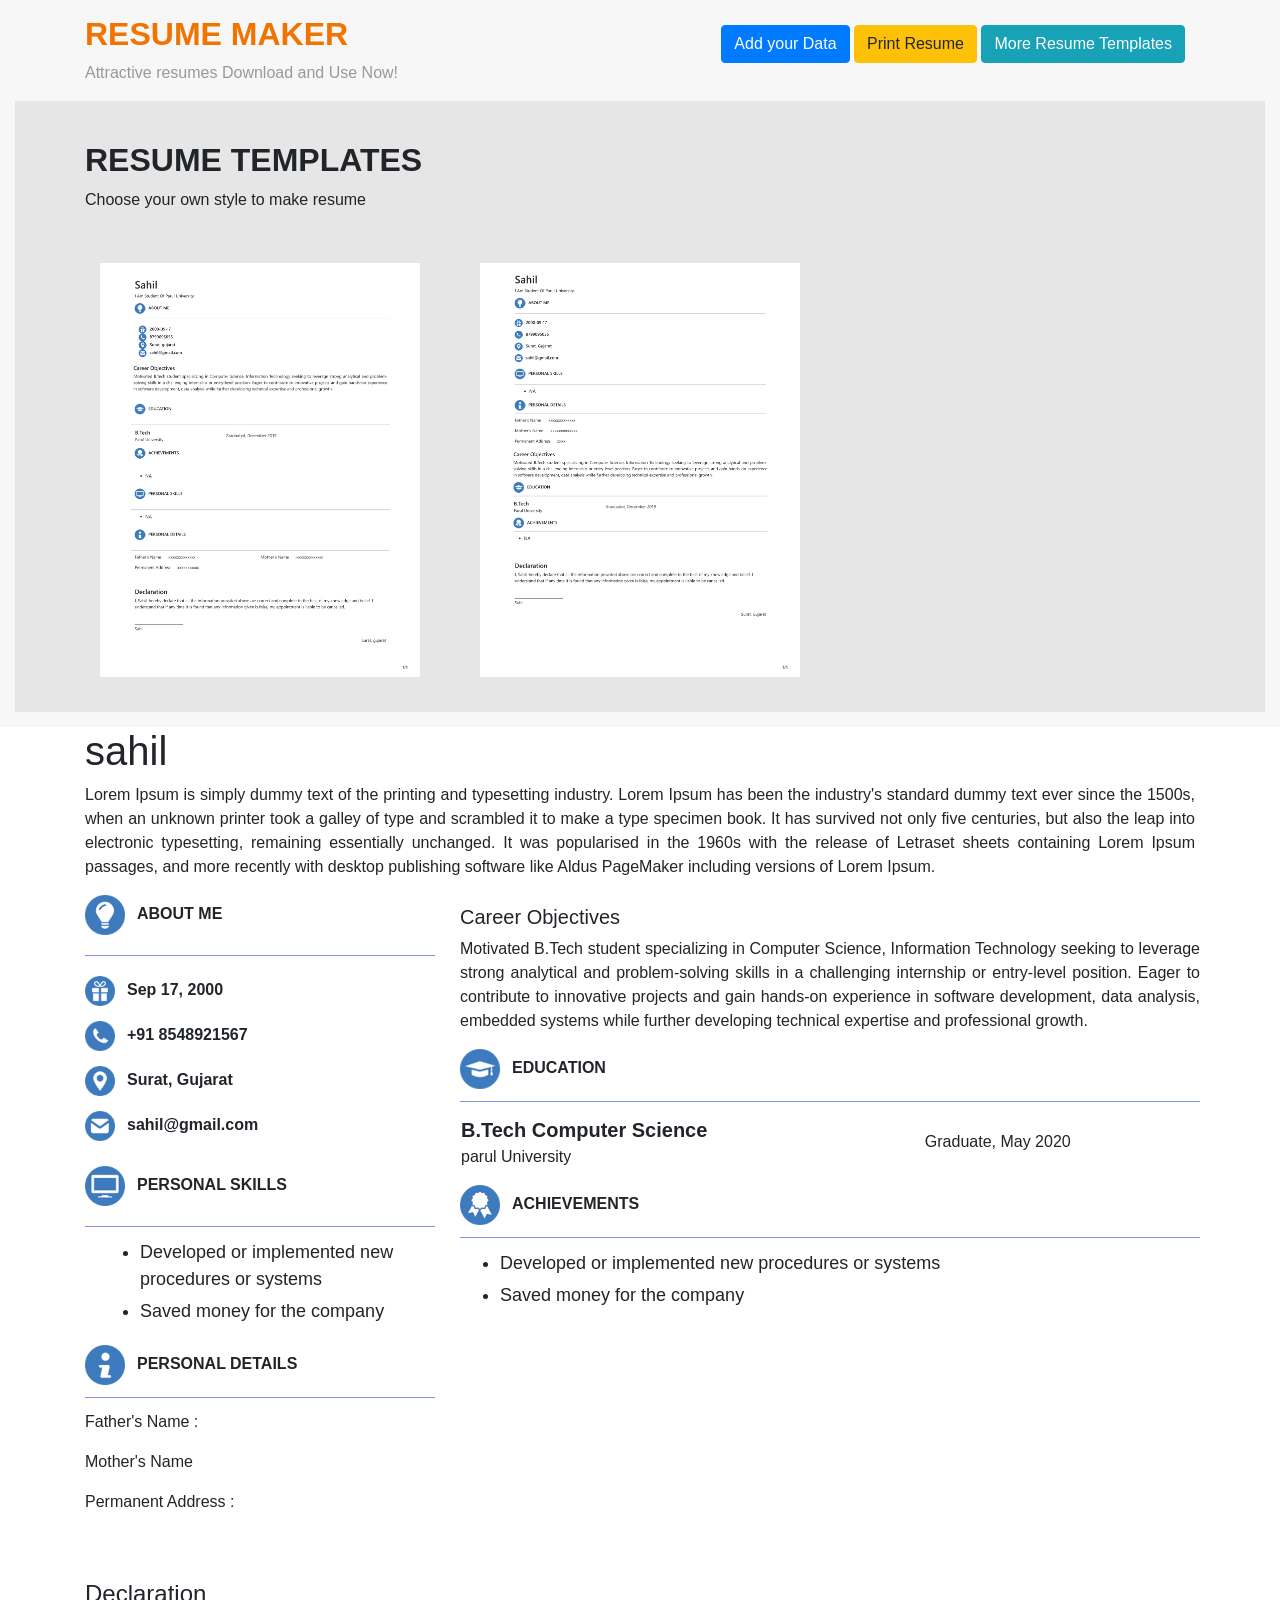
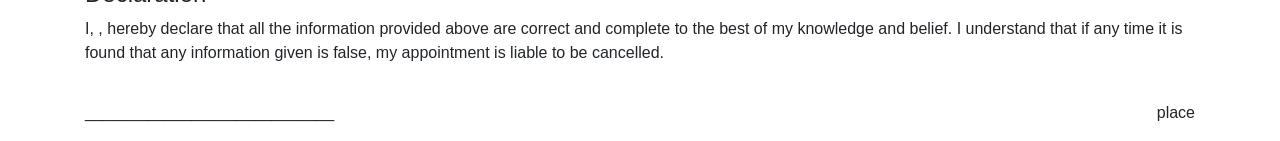
<file: project/myproject/myapp/templates/resume_2.html>
<!DOCTYPE html>
<html class="no-js">
    <head>
        <meta charset="utf-8">
        <meta http-equiv="X-UA-Compatible" content="IE=edge">
        <title>Resume Maker</title>
        <meta name="description" content="">
        <meta name="viewport" content="width=device-width, initial-scale=1">

        <link href="../static/css/bootstrap.min.css" rel="stylesheet">
        <link rel="stylesheet" href="../static/css/style.css">
    </head>
    <body>
        <header class="h_color" id="head">
            <div class="text-left">
                <div class="container">
                    <div class="row">
                        <div class="col-md-12">
                            <div class="logo">
                                <h2>RESUME MAKER</h2>
                                  <p>Attractive resumes Download and Use Now!</p> 
                                </div>
                                <div class="nav_button_right">
                                <a  class="btn btn-primary" href="#popup1">Add your Data</a>
                                <input type="button" onclick="printDiv()" class="btn btn-warning" value="Print Resume">
                                <a class="btn btn-info" href="#templates">More Resume Templates</a>
                            </div>
                        </div>
                    </div>
                    
                </div>
            </div>
            <section id="templates">
                <div class="container">
                    <div class="row">
                        <div class="col-md-12">
                            <h2>RESUME TEMPLATES</h4>
                            <p>Choose your own style to make resume</p>
                        </div>
                        <div class="col-md-4 zoom">
                            <a href="/resume_1">
                                <img src="../static/img/Resume_1.jpg" style="width: 100%">
                            </a>
                        </div>
                        <div class="col-md-4 zoom">
                            <a href="/resume_2">
                                <img src="../static/img/Resume_2.jpg" style="width: 100%">
                            </a>
                        </div>
                    </div>
                </div>
    
        </header>

       <section id="resume_2">
           <div class="container">
                <div class="resume_1">
                    <div class="row">
                        <div class="col-md-12">
                            <div>
                                <h1 id="uname">sahil</h1>
                               <!-- <p>It Project Manager</p>-->
                                <p style="text-align: justify" id="uabout">Lorem Ipsum is simply dummy text of the printing and typesetting industry. Lorem Ipsum has been the industry's standard dummy text ever since the 1500s, when an unknown printer took a galley of type and scrambled it to make a type specimen book. It has survived not only five centuries, but also the leap into electronic typesetting, remaining essentially unchanged. It was popularised in the 1960s with the release of Letraset sheets containing Lorem Ipsum passages, and more recently with desktop publishing software like Aldus PageMaker including versions of Lorem Ipsum.</p>
                            </div>
                        </div>

                        <div class="col-md-4" style="float: left;">
                            <img src="../static/img/resume_1/about_us_icon.png" width="40px"><span style="padding: 12px;font-weight: 600">ABOUT ME</span>
                            <div class="" style="border-top: rgb(130, 146, 238) solid 1px;margin-top: 20px;"></div>                        
                            <div style="margin-top: 20px">
                                <div style="margin-bottom: 15px;"><img src="../static/img/resume_1/birthday.png" width="30px"><span style="padding: 12px;font-weight: 600;" id="udob">Sep 17, 2000</span></div>
                                <div style="margin-bottom: 15px;"><img src="../static/img/resume_1/phone.png" width="30px"><span style="padding: 12px;font-weight: 600" id="uphnum">+91 8548921567</span></div>
                                <div style="margin-bottom: 15px;"><img src="../static/img/resume_1/location.png" width="30px"><span style="padding: 12px;font-weight: 600" id="ulocation">Surat, Gujarat</span></div>
                                <div style="margin-bottom: 15px;"><img src="../static/img/resume_1/email.png" width="30px"><span style="padding: 12px;font-weight: 600" id="uemail">sahil@gmail.com</span></div>
                            </div>

                            <div style="margin-top: 25px" >
                                    <img src="../static/img/resume_1/computer.png" width="40px"><span style="padding: 12px;font-weight: 600">PERSONAL SKILLS</span>
                                </div>
                                <div style= " border-top: rgb(130, 146, 238) solid 1px;margin-top: 20px;"></div>
                                <div class="col-md-12" style="width: 100%;margin-top: 12px">
                                    <ul id="skills_data_li">
                                        <li style="font-size:18px;margin-bottom: 5px">Developed or implemented new procedures or systems</li>
                                        <li style="font-size:18px;margin-bottom: 5px">Saved money for the company</li>
                                    </ul>
                            </div>

                            <div style="margin-top: 20px" >
                                    <img src="../static/img/resume_1/personal_info.png" width="40px"><span style="padding: 12px;font-weight: 600">PERSONAL DETAILS</span>
                            </div>
                            <div style= "border-top: rgb(130, 146, 238) solid 1px;margin-top: 12px;"></div>
                            <div style="margin-top: 12px">
                                <p id="fathername">Father's Name   :</p>
                                <p id="mothername">Mother's Name</p>
                                <p id="permanentaddress">Permanent Address    :    </p>
                            </div>
                        </div>

                        <div class="col-md-8" style="padding: 10px">
                            <h5>Career Objectives</h5>
                            <p style="text-align: justify" id="ucareerobject">Motivated B.Tech student specializing in Computer Science, Information Technology seeking to leverage strong analytical and problem-solving skills in a challenging internship or entry-level position. Eager to contribute to innovative projects and gain hands-on experience in software development, data analysis, embedded systems while further developing technical expertise and professional growth. </p>
                            <div style="margin-top: 15px" >
                                    <img src="../static/img/resume_1/education.png" width="40px"><span style="padding: 12px;font-weight: 600">EDUCATION</span>
                            </div>


                            <div class="" style= " border-top: rgb(130, 146, 238) solid 1px;margin-top: 12px;"></div>
                            <div class="">
                                <table id="education_data_table" style="width: 100%;margin-top: 12px">
                                        <tr>
                                            <td>
                                                <span style='font-weight: 600;font-size: 20px'>B.Tech Computer Science
                                                 </span> <br>parul University</td>
                                            <td>Graduate, May 2020</td>
                                        </tr>
                                </table>
                            </div> 

                            <div style="margin-top: 15px" >
                                    <img src="../static/img/resume_1/achiements.png" width="40px"><span style="padding: 12px;font-weight: 600">ACHIEVEMENTS</span>
                                </div>
                                <div class="" style= " border-top: rgb(130, 146, 238) solid 1px;margin-top: 12px;"></div>    
                                <div style="width: 100%;margin-top: 12px">
                                    <ul id="achivements_data_li">
                                        <li style="font-size:18px;margin-bottom: 5px">Developed or implemented new procedures or systems</li>
                                        <li style="font-size:18px;margin-bottom: 5px">Saved money for the company</li>
                                    </ul>
                                </div>
                        </div>

                            <div class="col-md-12" style="margin-top: 50px">
                                <h4>Declaration</h4>
                                <p>I, <span id="name_declaration"></span>, hereby declare that all the information provided above are correct and complete to the best of my knowledge and belief. I understand that if any time it is found that any information given is false, my appointment is liable to be cancelled.</p>
                            </div>
                            <div class="col-md-6" style="margin-top: 20px">
                                    ____________________________<br>
                                    <span id="n_declaration"></span>
                                    
                            </div>
                            <div class="col-md-6" style="margin-top: 20px">
                                 <p id="dec_place" style="float: right">place</p>
                            </div>
                    </div>
                </div>
            </div>
       </section>


       <div id="popup1" class="overlay">
            <div class="popup">
                <div class="container">
                    <h4>RESUME TEMPLATES</h4>   
                    <a class="close" href="#">&times;</a>
                    <div class="row">
                        <div class="col-md-12">
                            <p>Choose your own style to make resume</p>
                        </div>
                        <div class="col-md-12">
                            <h5>PERSONAL INFORMATION</h5>
                        </div>
                    </div>


                    <form class="needs-validation" novalidate>
                        <div class="form-row form-group">
                            <div class="col-md-4">
                                <label for="name">Full name</label>
                                <input type="text" class="form-control" id="name" placeholder="Full name" required>
                                <div class="invalid-feedback"> Enter your Full name.</div>
                            </div>   
                            <div class="col-md-4">
                                <label for="dob">Date Of Birth</label>
                                <input type="date" class="form-control" id="dob" placeholder="enter your dob" required>
                                <div class="invalid-feedback"> Enter your date of birth.</div>
                            </div> 
                            <div class="col-md-4">
                                <label for="email">Email Address</label>
                                <input type="text" class="form-control" id="email" placeholder="enter your email"  required>
                                <div class="invalid-feedback"> Enter your email address.</div>
                            </div> 
                            <div class="col-md-4">
                                <label for="phnum">Phone number</label>
                                <input type="text" class="form-control" id="phnum" placeholder="enter your phone number"  required>
                                <div class="invalid-feedback"> Enter your phone number.</div>
                            </div> 
                            <div class="col-md-4">
                                <label for="city">City</label>
                                <input type="text" class="form-control" id="city" placeholder="enter your city."  required>
                                <div class="invalid-feedback"> Enter your city.</div>
                            </div>  
                            <div class="col-md-4">
                                <label for="city">State</label>
                                <input type="text" class="form-control" id="state" placeholder="enter your state."  required>
                                <div class="invalid-feedback"> Enter your state.</div>
                            </div> 
                            <div class="col-md-12">
                                <label for="ucareerob">Career Objective</label>
                                <textarea rows="5"  class="form-control" id="ucareerob" placeholder="enter your Career Objectives."  required></textarea>
                                <div class="invalid-feedback"> Enter your career Objective.</div>
                            </div>
                            <div class="col-md-12">
                                    <label for="uaboutself">About your Self</label>
                                    <textarea rows="5"  class="form-control" id="uaboutself" placeholder="enter about your self"  ></textarea>
                                    <div class="invalid-feedback"> Enter about you.</div>
                                </div> 
                        </div>
                        <div class="row">
                            <div class="col-md-12">
                                <h5>EDUCATION DETAILS</h5>
                            </div>
                            <div class="col-md-6">
                                <label for="city">Course / Graduation</label>
                                <input type="text" class="form-control" id="course" placeholder="enter your course name."  >
                                <div style="color: red;display: none" id="co_err">**enter Course.</div>
                            </div>  
                            <div class="col-md-6">
                                <label for="city">College / Institute</label>
                                <input type="text" class="form-control" id="college" placeholder="enter your state."  >
                                <div style="color: red;display: none" id="col_err"> **enter College.</div>
                            </div> 
                            <div class="col-md-4">
                                <label for="city">Graduated Month</label>
                                <select class="form-control" id="month"> 
                                        <option>Please select One..</option>
                                        <option>January</option>
                                        <option>February</option>
                                        <option>March</option>
                                        <option>April</option>
                                        <option>May</option>
                                        <option>June</option>
                                        <option>July</option>
                                        <option>August</option>
                                        <option>September</option>
                                        <option>October</option>
                                        <option>November</option>
                                        <option>December</option>
                                </select>
                                <div style="color: red;display: none" id="select_month_err"> **select the month.</div>
                            </div> 
                            <div class="col-md-4">
                                <label for="city">Graduated Year</label>
                                <input type="number" min="1900" max="2019" class="form-control" id="year" placeholder="enter your state."  >
                                <div style="color: red;display: none" id="year_err"> **enter valid year.</div>
                            </div> 
                            <div class="col-md-2">
                                <label></label>
                                <input type="button" value="Add data" style="width: 100%;margin-top: 8px"  class="btn" onclick="addcourse()">
                            </div> 
                            <div class="col-md-2">
                                <label></label>
                                <input type="button" value="Delete data" style="width: 100%;margin-top: 8px"  class="btn" onclick="myDeleteFunction()">
                            </div> 
                            <div class="col-md-12" style="padding: 20px;">
                                <table id="education_data" style="width: 100%;margin-top: 12px">
                                   
                                </table>
                            </div>  
                            
                        </div>
                        <div class="row">
                            <div class="col-md-12">
                                    <h5>ACHIEVEMENTS</h5>
                            </div>
                            <div class="col-md-6">
                                <label for="achivement">Achievements</label>
                                <textarea rows="4"  class="form-control" id="achivement" placeholder="enter your achievement.."  ></textarea>
                                <div style="color: red;display: none" id="achivement_err">**enter achievement.</div>
                            </div>  
                            <div class="col-md-3">
                                <label></label>
                                <input type="button" value="Add achievement" style="width: 100%;margin-top: 8px"  class="btn" onclick="addache()">
                            </div>
                            <div class="col-md-3">
                                <label></label>
                                <input type="button" value="Delete achievement" style="width: 100%;margin-top: 8px"  class="btn" onclick="achivementDeleteFunction()">
                            </div>  
                            <div class="col-md-12" style="padding: 20px;">
                                <table id="acheivement_data" style="width: 100%;margin-top: 12px">
                                </table>
                            </div>  
                        </div>
                        <div class="row">
                                <div class="col-md-12">
                                        <h5>PERSONAL SKILLS</h5>
                                </div>
                                <div class="col-md-6">
                                     <label for="skills">Personal Skills </label>
                                    <textarea rows="4"  class="form-control" id="skills" placeholder="enter your achievement.." ></textarea>
                                    <div style="color: red;display: none" id="skills_err">**enter your skills.</div>
                                </div>  
                                <div class="col-md-3">
                                    <label></label>
                                     <input type="button" value="Add skills" style="width: 100%;margin-top: 8px"  class="btn" onclick="addskills()">
                                </div>
                                <div class="col-md-3">
                                    <label></label>
                                    <input type="button" value="Delete skills" style="width: 100%;margin-top: 8px"  class="btn" onclick="skillsDeleteFunction()">
                                </div>  
                                <div class="col-md-12" style="padding: 20px;">
                                    <table id="skill_data" style="width: 100%;margin-top: 12px">
                                    </table>
                                </div>  
                            </div>

                            <div class="row">
                                <div class="col-md-12">
                                    <h5>PERSONAL DETAILS</h5>
                                </div>
                                    
                            </div>
                            <div class="form-row form-group">
                                <div class="col-md-4">
                                    <label for="fname">Father's Name</label>
                                    <input type="text" class="form-control" id="fname" placeholder="enter your father's name" required>
                                    <div class="invalid-feedback"> Enter your Full name.</div>
                                </div>   
                                <div class="col-md-4">
                                    <label for="mname">Mother's Name</label>
                                    <input type="text" class="form-control" id="mname" placeholder="enter your Mother's name" required>
                                    <div class="invalid-feedback"> Enter your date of birth.</div>
                                </div> 
                                <div class="col-md-12">
                                    <label for="paddress">Permanent Address</label>
                                    <textarea rows="4"  class="form-control" id="paddress" placeholder="enter your address.."  required></textarea>
                                    <div class="invalid-feedback">**enter address.</div>
                                 </div>
                            </div>

                            <div style="margin-bottom: 20px;">
                                <button class="btn btn-primary" type="submit" >Submit form</button>
                                <a href="#" class="btn btn-danger">Close</a>
                            </div>

                    </form>
                </div>
            </div>
        </div>



    <script src="../static/js/jquery-2.1.3.js"></script>
    <script src="../static/js/my.js"></script>
    </body>
</html>
</file>
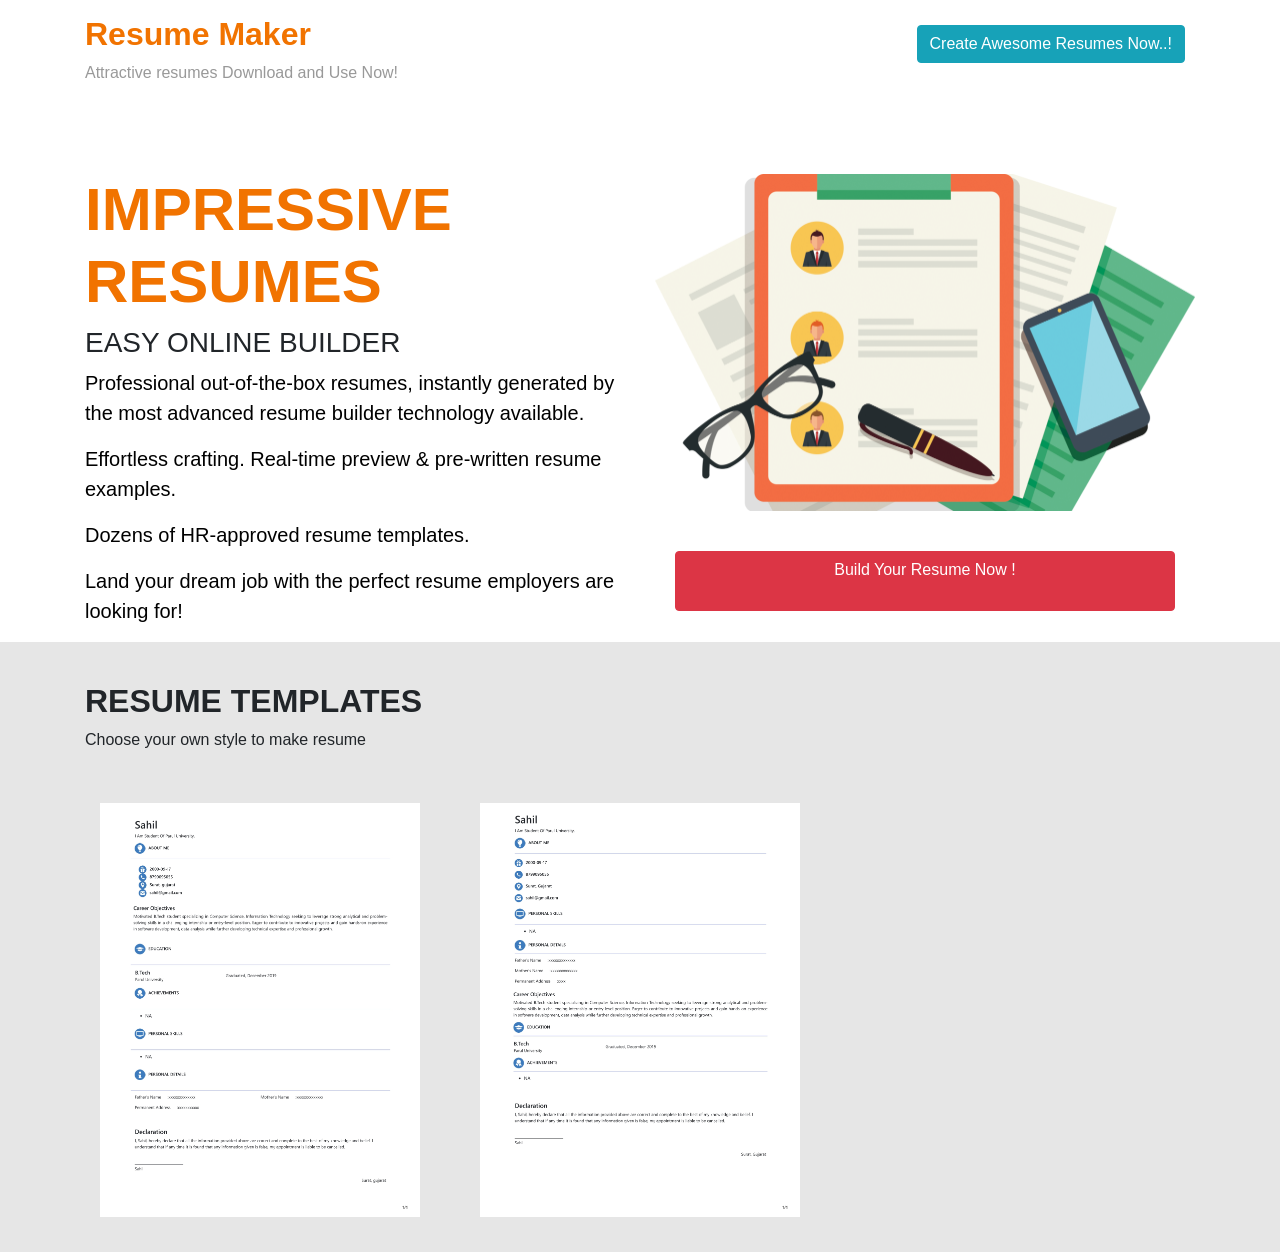
<file: project/myproject/myapp/templates/resume_template.html>
<!DOCTYPE html>
<html class="no-js">
    <head>
        <meta charset="utf-8">
        <meta http-equiv="X-UA-Compatible" content="IE=edge">
        <title>Resume Maker</title>
        <meta name="description" content="">
        <meta name="viewport" content="width=device-width, initial-scale=1">

        <link href="../static/css/style.css" rel="stylesheet">
        <link href="../static/css/bootstrap.min.css" rel="stylesheet">
       
    </head>
    <body>
        <header>
            <div class="text-left">
                <div class="container">
                    <div class="row">
                        <div class="col-md-12">
                            <div class="logo">
                                <h2>Resume Maker</h2>
                                  <p>Attractive resumes Download and Use Now!</p> 
                                </div>
                                <div class="nav_button_right">
                                <a href="#templates" class="btn btn-info">Create Awesome Resumes Now..!</a>
                            </div>
                        </div>
                    </div>
                    
                </div>
            </div>
        </header>

        <section id="template_view">
            <div class="container">
                <div class="row">
                    <div class="col-md-6">
                         <h1>IMPRESSIVE RESUMES</h1>
                         <h3> EASY ONLINE BUILDER</h3>
                          <p> Professional out-of-the-box resumes, instantly generated by the most advanced resume builder technology available.</p>
                          <p>  Effortless crafting. Real-time preview & pre-written resume examples. </p>
                           <p>Dozens of HR-approved resume templates.</p> 
                           <p> Land your dream job with the perfect resume employers are looking for!</p>
                    </div>
                    <div class="col-md-6">
                        <img src="../static/img/resume_bg.png">
                        <div class="b_resume">
                            <a class="btn btn-danger b_resume_btn" href="#templates" style="color: white">Build Your Resume Now !</a>
                        </div>
                    </div>
                    
                </div>
            </div>
        </section>


        <section id="templates">
            <div class="container">
                <div class="row">
                    <div class="col-md-12">
                        <h2>RESUME TEMPLATES</h4>
                        <p>Choose your own style to make resume</p>
                    </div>
                    <div class="col-md-4 zoom">
                        <a href="/resume_1">
                            <img src="../static/img/Resume_1.jpg" style="width: 100%">
                        </a>
                    </div>
                    <div class="col-md-4 zoom">
                        <a href="/resume_2">
                            <img src="../static/img/Resume_2.jpg" style="width: 100%">
                        </a>
                    </div>
                </div>
            </div>
        </section>
    </body>
</html>
</file>
<file: project/myproject/myapp/static/css/style.css>
/**/

body {
    margin: 0px;
    padding: 0px;
}
/* myapp/static/css/style.css */



.homepage, .bg_image{
    background-image: url("../img/img_home.jpg");
}

header{
    padding: 15px;
    background-color: white;
}
header .logo{
    float: left;
}

header .logo h2{
    font-weight: 900;
    color: #F17300
}
header .logo p{
    color: rgb(153, 153, 153)
}

header .nav_button_right{
    float: right;
    padding: 10px;
}

#banner{
    margin-top: 13%; 
}
#banner h1{
    font-size: 60px;
    font-weight: 900;
    color: #F17300
}

#banner,#template_view h1{
    font-size: 60px;
    font-weight: 900;
    color: #F17300
}
#banner h4{
    font-size: 28px;
    font-weight: 500;
    color: #F17300
}





/*Resume template dummy viewing section*/

#template_view{
    margin-top: 4.5%;
}

#template_view p{
    text-align: left;
    font-size: 20px;
    color: rgb(0, 0, 0);
}

#template_view img{
    width: 100%;
}

.b_resume {
    padding: 20px;
    align-items: center;
    text-align: center;
    margin-top: 20px;
    width: 100%;
    height: 50px;

}

.b_resume_btn{
    width: 100%;
    height: 60px;
    padding: 12px; 
    font-size: 20px;
}

#templates{
    padding: 20px;
    background-color: rgb(230, 230, 230)
}
#templates img {
    padding: 15px;
}

#templates h2{
    text-align: left;
    padding-top: 20px;
    font-weight: 700;
}
#templates p{
    padding-bottom: 20px;
}

.zoom:hover{
    -ms-transform: scale(1.09); /* IE 9 */
    -webkit-transform: scale(1.09); /* Safari 3-8 */
    transform: scale(1.09);
    transition: all .5s ease;
}



/*for popup*/

.overlay {
    position: fixed;
    top: 0px;
    bottom: 0;
    left: 0;
    right: 0;
    background: rgba(0, 0, 0, 0.7);
    transition: opacity 500ms;
    visibility: hidden;
    opacity: 0;
    z-index: 15;
    overflow: auto;
}

    .overlay:target {
        visibility: visible;
        opacity: 1;
    }

.popup {
    margin: 70px auto;
    padding: 20px;
    background: #fff;
    border-radius: 5px;
    width: 80%;
    
    position: relative;
    transition: all 5s ease-in-out;
}

    .popup h2 {
        margin-top: 0;
        color: #333;
        font-family: Tahoma, Arial, sans-serif;
    }

    .popup .close {
        position: absolute;
        top: 20px;
        right: 30px;
        transition: all 200ms;
        font-size: 30px;
        font-weight: bold;
        text-decoration: none;
        color: #333;
    }

        .popup .close:hover {
            color: #41004A;
        }

    .popup .content {
        max-height: 30%;
        overflow: auto;
    }

@media screen and (max-width: 700px) {

    .popup {
        width: 90%;
    }
}




/*in resume section*/
.h_color{
    background-color: rgb(247, 247, 247);
}

#resume_1{
    padding: 20px;
}

.sidesection{
    color: white;
    padding: 20px
}

.subsection{
    background-image: url("../img/resume_1/01_dark_back\ \(1\).png");
    height: 50px;
    width: 100%;
    padding: 8px;
}


#resume_1 h2{
    font-weight: 600px;

}
</file>
